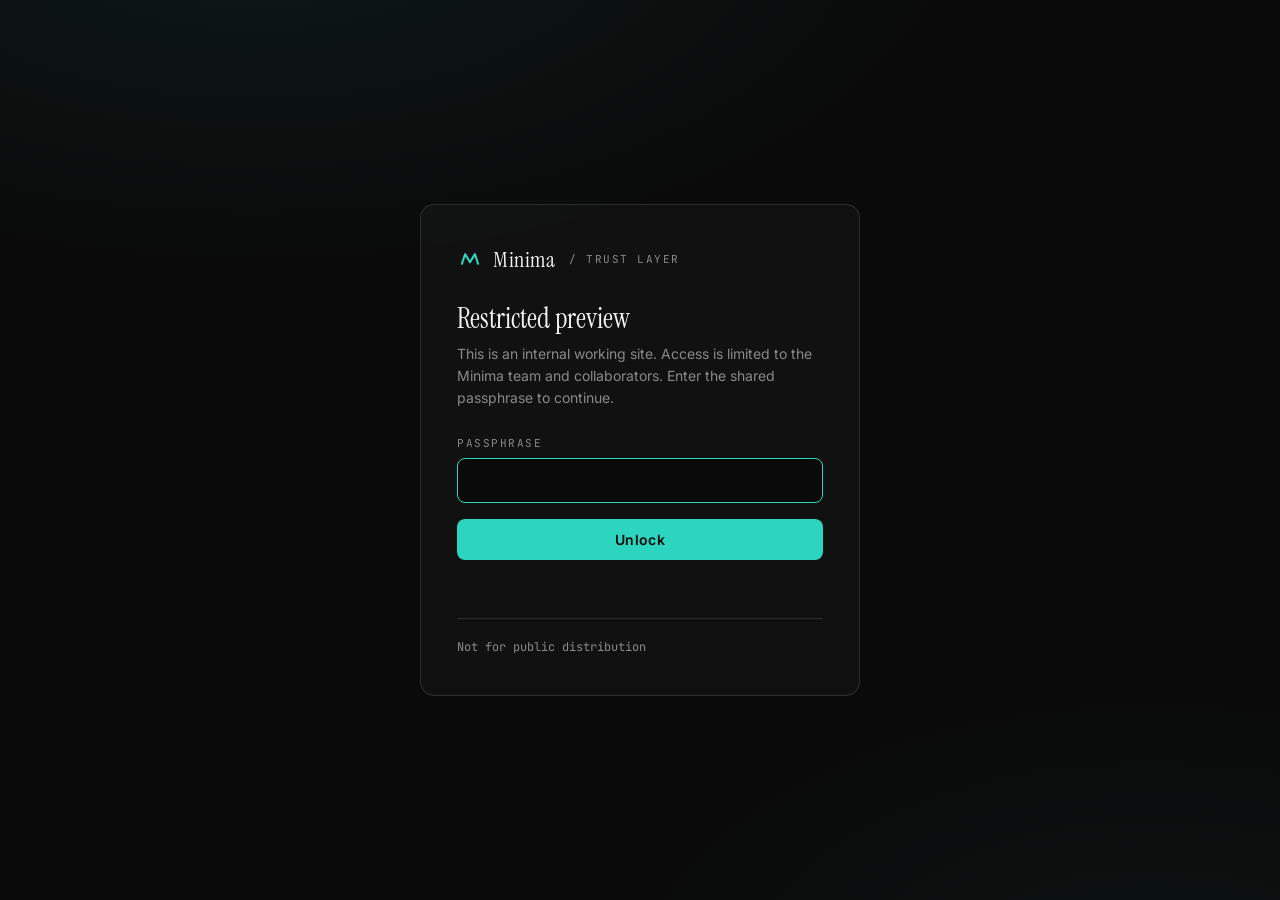
<file: index.html>
<!doctype html>
<html lang="en">
<head>
<meta charset="utf-8" />
<meta name="viewport" content="width=device-width, initial-scale=1" />
<meta name="robots" content="noindex, nofollow, noarchive, nosnippet" />
<meta name="googlebot" content="noindex, nofollow" />
<title>Restricted</title>
<link rel="preconnect" href="https://fonts.googleapis.com" />
<link rel="preconnect" href="https://fonts.gstatic.com" crossorigin />
<link href="https://fonts.googleapis.com/css2?family=Instrument+Serif:ital@0;1&family=Inter:wght@300;400;500;600;700&family=JetBrains+Mono:wght@400;500&display=swap" rel="stylesheet" />
<link rel="icon" href="data:image/svg+xml,%3Csvg xmlns='http://www.w3.org/2000/svg' viewBox='0 0 32 32'%3E%3Crect width='32' height='32' fill='%230a0a0a'/%3E%3Cpath d='M6 22 L10 10 L16 20 L22 10 L26 22' stroke='%232DD4BF' stroke-width='2.5' fill='none' stroke-linecap='round' stroke-linejoin='round'/%3E%3C/svg%3E" />
<style>
  :root {
    --bg: #0a0a0a;
    --ink: #f5f5f5;
    --muted: #8a8a8a;
    --teal: #2DD4BF;
    --line: rgba(245,245,245,0.12);
    --card: rgba(255,255,255,0.03);
  }
  * { box-sizing: border-box; }
  html, body { margin: 0; padding: 0; background: var(--bg); color: var(--ink); font-family: 'Inter', system-ui, sans-serif; min-height: 100vh; }
  body {
    display: flex; align-items: center; justify-content: center;
    background:
      radial-gradient(1200px 600px at 20% -10%, rgba(45,212,191,0.08), transparent 60%),
      radial-gradient(900px 500px at 90% 110%, rgba(45,212,191,0.05), transparent 60%),
      var(--bg);
    padding: 24px;
  }
  .gate {
    width: 100%; max-width: 440px;
    background: var(--card);
    border: 1px solid var(--line);
    border-radius: 14px;
    padding: 40px 36px;
    backdrop-filter: blur(6px);
  }
  .brand { display: flex; align-items: center; gap: 10px; margin-bottom: 28px; }
  .brand svg { width: 26px; height: 26px; color: var(--teal); }
  .brand-text { font-family: 'Instrument Serif', serif; font-size: 22px; letter-spacing: 0.5px; }
  .brand-sub { font-family: 'JetBrains Mono', monospace; font-size: 11px; color: var(--muted); text-transform: uppercase; letter-spacing: 1.5px; margin-left: 4px; }
  h1 { font-family: 'Instrument Serif', serif; font-weight: 400; font-size: 28px; line-height: 1.2; margin: 0 0 8px; }
  .sub { color: var(--muted); font-size: 14px; line-height: 1.55; margin: 0 0 28px; }
  label { display: block; font-family: 'JetBrains Mono', monospace; font-size: 11px; color: var(--muted); text-transform: uppercase; letter-spacing: 1.5px; margin-bottom: 8px; }
  input[type="password"] {
    width: 100%; padding: 12px 14px;
    background: rgba(0,0,0,0.4);
    border: 1px solid var(--line);
    border-radius: 8px;
    color: var(--ink);
    font-family: 'Inter', sans-serif; font-size: 15px;
    outline: none; transition: border-color 0.15s;
  }
  input[type="password"]:focus { border-color: var(--teal); }
  button {
    width: 100%; margin-top: 16px; padding: 12px 14px;
    background: var(--teal); color: #0a0a0a;
    border: none; border-radius: 8px;
    font-family: 'Inter', sans-serif; font-size: 14px; font-weight: 600;
    letter-spacing: 0.3px; cursor: pointer;
    transition: opacity 0.15s;
  }
  button:hover { opacity: 0.9; }
  .err { color: #ff6b6b; font-size: 13px; margin-top: 12px; min-height: 18px; font-family: 'JetBrains Mono', monospace; }
  .foot { margin-top: 28px; padding-top: 20px; border-top: 1px solid var(--line); color: var(--muted); font-size: 12px; font-family: 'JetBrains Mono', monospace; }
</style>
</head>
<body>
  <main class="gate" role="main">
    <div class="brand">
      <svg viewBox="0 0 32 32" aria-hidden="true"><path d="M6 22 L10 10 L16 20 L22 10 L26 22" stroke="currentColor" stroke-width="2.5" fill="none" stroke-linecap="round" stroke-linejoin="round"/></svg>
      <span class="brand-text">Minima</span>
      <span class="brand-sub">/ Trust Layer</span>
    </div>
    <h1>Restricted preview</h1>
    <p class="sub">This is an internal working site. Access is limited to the Minima team and collaborators. Enter the shared passphrase to continue.</p>
    <form id="gate-form" autocomplete="off">
      <label for="pw">Passphrase</label>
      <input type="password" id="pw" name="pw" autofocus autocomplete="off" spellcheck="false" />
      <button type="submit">Unlock</button>
      <div class="err" id="err" aria-live="polite"></div>
    </form>
    <div class="foot">Not for public distribution</div>
  </main>
<script>
(async function(){
  // If already unlocked in this session, go straight in
  try {
    if (sessionStorage.getItem('mshow_auth') === 'b66b89daf61656ceea1acd9476965dcd307a62302ff33a05f3730b75ca032cc1') {
      location.replace('site.html');
      return;
    }
  } catch(e) {}

  const EXPECTED = 'b66b89daf61656ceea1acd9476965dcd307a62302ff33a05f3730b75ca032cc1';
  const form = document.getElementById('gate-form');
  const pw = document.getElementById('pw');
  const err = document.getElementById('err');

  async function sha256(str){
    const buf = new TextEncoder().encode(str);
    const hash = await crypto.subtle.digest('SHA-256', buf);
    return Array.from(new Uint8Array(hash)).map(b => b.toString(16).padStart(2,'0')).join('');
  }

  form.addEventListener('submit', async (e) => {
    e.preventDefault();
    err.textContent = '';
    const h = await sha256(pw.value);
    if (h === EXPECTED) {
      try { sessionStorage.setItem('mshow_auth', EXPECTED); } catch(e){}
      location.replace('site.html');
    } else {
      err.textContent = 'Incorrect passphrase.';
      pw.value = '';
      pw.focus();
    }
  });
})();
</script>
</body>
</html>
</file>
